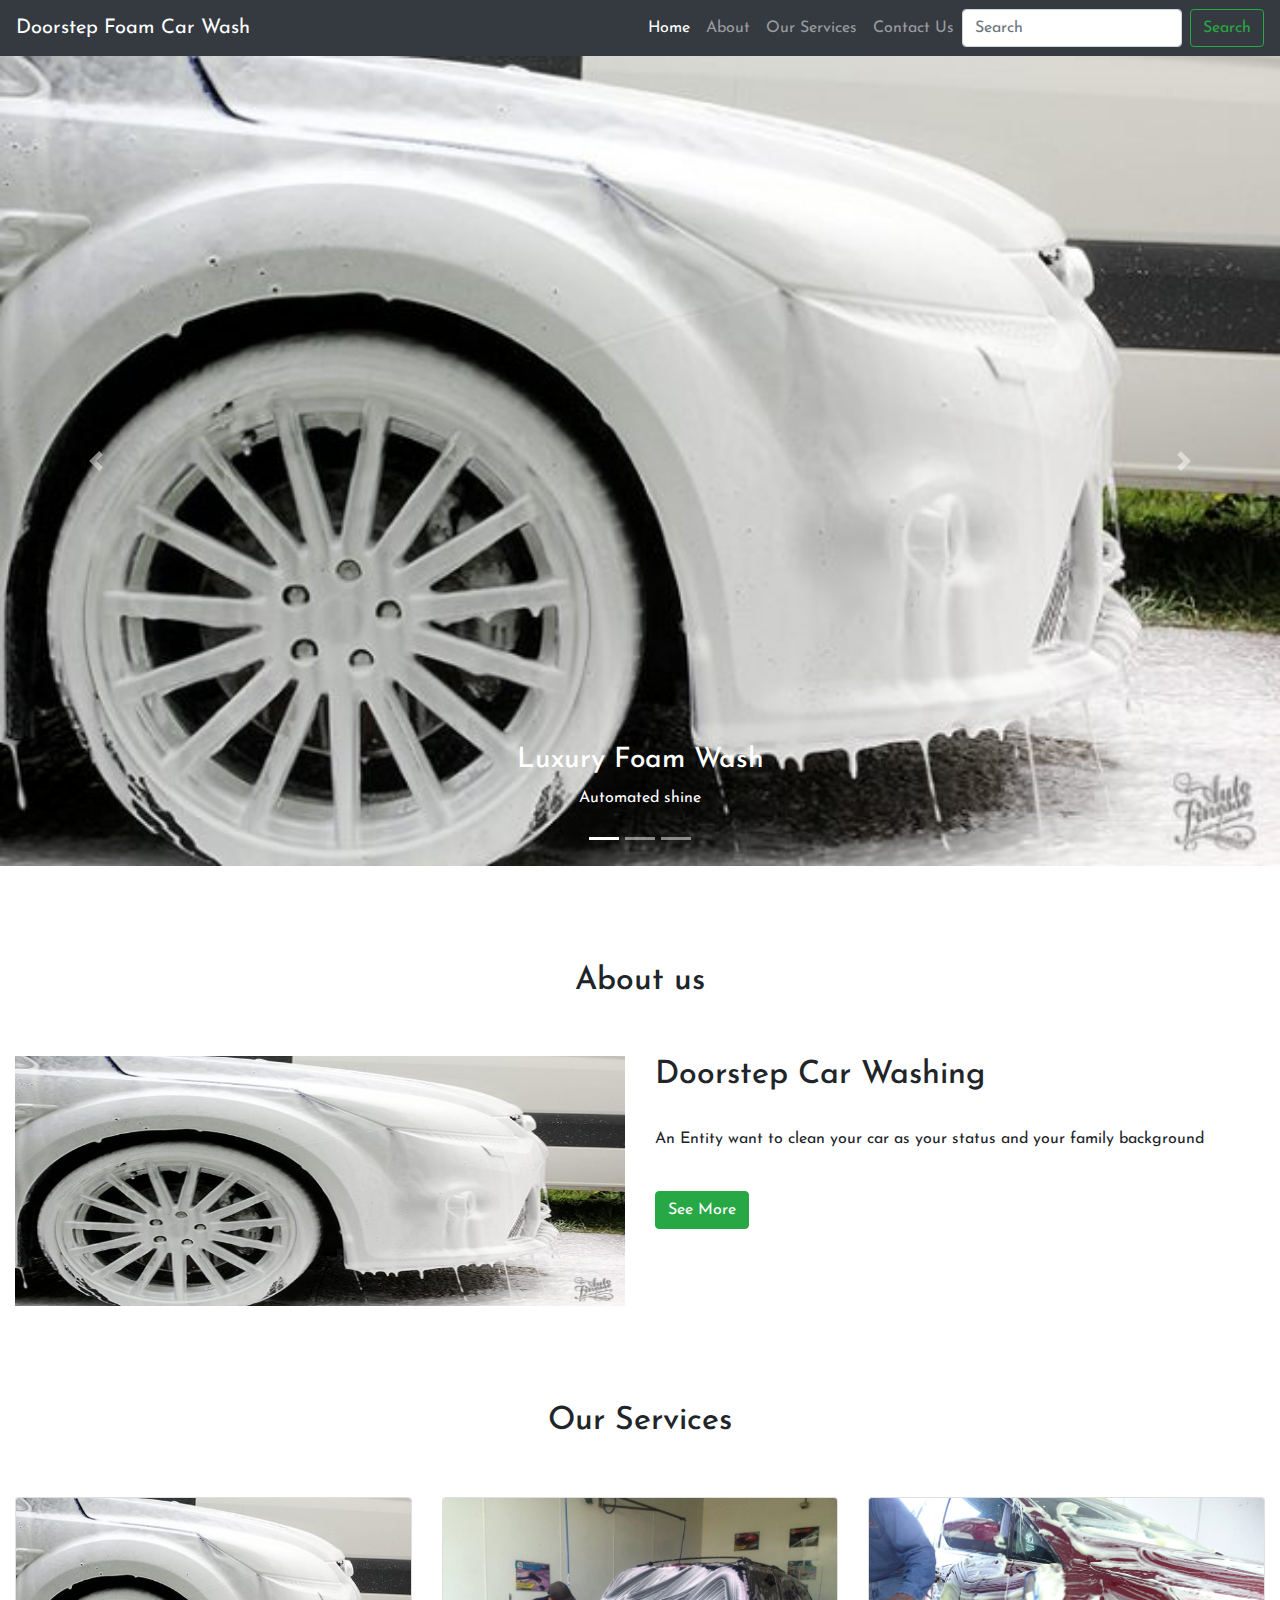
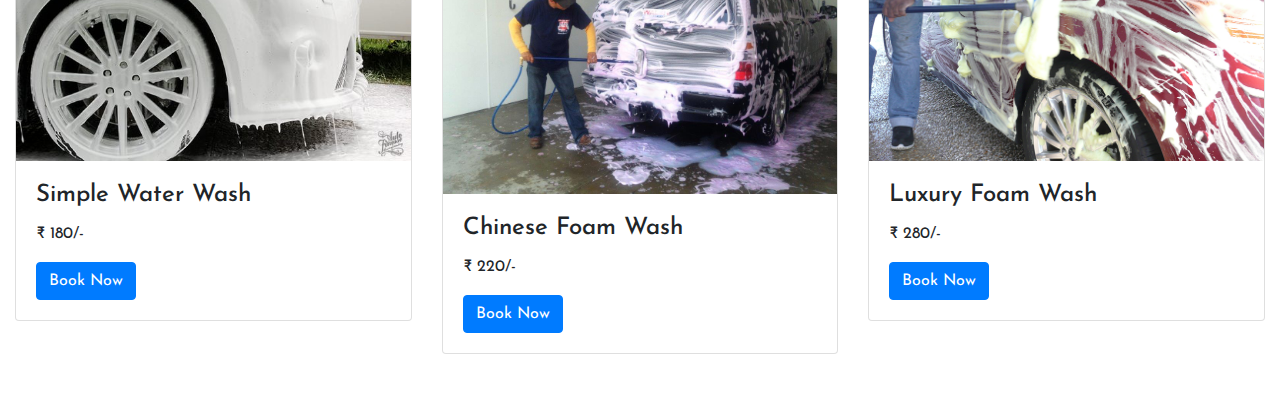
<file: index.html>
<!DOCTYPE html>
<html>
<head>
	<tittle></tittle>
	<meta charset="utf-8">
  <meta name="viewport" content="width=device-width, initial-scale=1">
  <link rel="stylesheet" type="text/css" href="css/style.css">
  <link rel="stylesheet" href="https://maxcdn.bootstrapcdn.com/bootstrap/4.5.0/css/bootstrap.min.css">
  <link href="https://fonts.googleapis.com/css?family=Josefin+Sans&display=swap" rel="stylesheet">

</head>
<body>
	<nav class="navbar navbar-expand-lg navbar-dark bg-dark">
  <a class="navbar-brand" href="#">Doorstep Foam Car Wash</a>
  <button class="navbar-toggler" type="button" data-toggle="collapse" data-target="#navbarSupportedContent" aria-controls="navbarSupportedContent" aria-expanded="false" aria-label="Toggle navigation">
    <span class="navbar-toggler-icon"></span>
  </button>

  <div class="collapse navbar-collapse" id="navbarSupportedContent">
    <ul class="navbar-nav ml-auto">
      <li class="nav-item active">
        <a class="nav-link" href="index.html">Home <span class="sr-only">(current)</span></a>
      </li>
      <li class="nav-item">
        <a class="nav-link" href="about.html">About</a>
      </li>
      <li class="nav-item">
        <a class="nav-link" href="Our Services.html">Our Services</a>
      </li>
      <li class="nav-item">
        <a class="nav-link" href="Contact Us.html">Contact Us</a>
      </li>
    </ul>
    <form class="form-inline my-2 my-lg-0">
      <input class="form-control mr-sm-2" type="search" placeholder="Search" aria-label="Search">
      <button class="btn btn-outline-success my-2 my-sm-0" type="submit">Search</button>
    </form>
  </div>
</nav>
<div id="demo" class="carousel slide" data-ride="carousel">

  <!-- Indicators -->
  <ul class="carousel-indicators">
    <li data-target="#demo" data-slide-to="0" class="active"></li>
    <li data-target="#demo" data-slide-to="1"></li>
    <li data-target="#demo" data-slide-to="2"></li>
  </ul>
  
  <!-- The slideshow -->
  <div class="carousel-inner">
    <div class="carousel-item active">
      <img src="images/1.jpg" alt="Our Infrastructure" width="1100" height="500">
      <div class="carousel-caption">
      	<h3>Luxury Foam Wash</h3>
      	<p>Automated shine</p>
      </div>
    </div>
    <div class="carousel-item">
      <img src="images/2.jpg" alt="Our Moto" width="1100" height="500">
      <div class="carousel-caption">
      	<h3>Chinese Foam Wash</h3>
      	<p>Only Dust Remover</p>
      </div>
    </div>
    <div class="carousel-item">
      <img src="images/4.jpg" alt="New Building" width="1100" height="500">
      <div class="carousel-caption">
      	<h3>Water Wash</h3>
      	<p>Dust Cleaning Only</p>
      </div>
    </div>
  </div>
  
  <!-- Left and right controls -->
  <a class="carousel-control-prev" href="#demo" data-slide="prev">
    <span class="carousel-control-prev-icon"></span>
  </a>
  <a class="carousel-control-next" href="#demo" data-slide="next">
    <span class="carousel-control-next-icon"></span>
  </a>
</div>
<section class="my-5">
	<div class="py-5">
		<h2 class="text-center">About us</h2>
	</div>
	<div class="container-fluid">
	  <div class="row">
		<div class="col-lg-6 col-md-6 col-12">
			<img src="images/1.jpg" class="img-fluid aboutimg">
		</div>
		<div class="col-lg-6 col-md-6 col-12">
		<h2 class="display-5">Doorstep Car Washing</h2>
		<p class="py-4">An Entity want to clean your car as your status and your family background</p>
		<a href="about.html" class="btn btn-success">See More</a>
		</div>
	 </div>	            
</div>
</section>
<section class="my-5">
  <div class="py-5">
    <h2 class="text-center">Our Services</h2>
  </div>
    <div class="container-fluid">
       <div class="row">
         <div class="col-lg-4 col-md-4 col-12">
           <div class="card">
            <img class="card-img-top" src="images/1.jpg" alt="Card image">
              <div class="card-body">
               <h4 class="card-title">Simple Water Wash</h4>
                <p class="card-text">&#8377; 180/-</p>
                 <a href="Our Services.html" class="btn btn-primary">Book Now</a>
              </div>
            </div>
           </div>
           <div class="col-lg-4 col-md-4 col-12">
           <div class="card">
            <img class="card-img-top" src="images/3.jpg" alt="Card image">
              <div class="card-body">
               <h4 class="card-title">Chinese Foam Wash</h4>
                <p class="card-text">&#8377; 220/-</p>
                 <a href="Our Services.html" class="btn btn-primary">Book Now </a>
              </div>
            </div>
           </div>
           <div class="col-lg-4 col-md-4 col-12">
           <div class="card">
            <img class="card-img-top" src="images/2.jpg" alt="Card image">
              <div class="card-body">
               <h4 class="card-title">Luxury Foam Wash</h4>
                <p class="card-text">&#8377; 280/-</p>
                 <a href="Our services.html" class="btn btn-primary">Book Now</a>
              </div>
            </div>
           </div>
         </div>
     </div>
</section>
  <script src="https://ajax.googleapis.com/ajax/libs/jquery/3.5.1/jquery.min.js"></script>
  <script src="https://cdnjs.cloudflare.com/ajax/libs/popper.js/1.16.0/umd/popper.min.js"></script>
  <script src="https://maxcdn.bootstrapcdn.com/bootstrap/4.5.0/js/bootstrap.min.js"></script>

</body>
</html>
</file>
<file: css/style.css>
*{margin: 0; padding: 0;box-sizing: border-box;
font-family: 'Josefin Sans', sans-serif;}

.carousel-inner img {
    width: 100%;
    height: 90vh;
  }

  .aboutimg{
  	width: 100%;
  	height: 250px!important;
  }
  .navbarimg{
    width: 4%;
    height: 8vh!important;
  }
</file>
